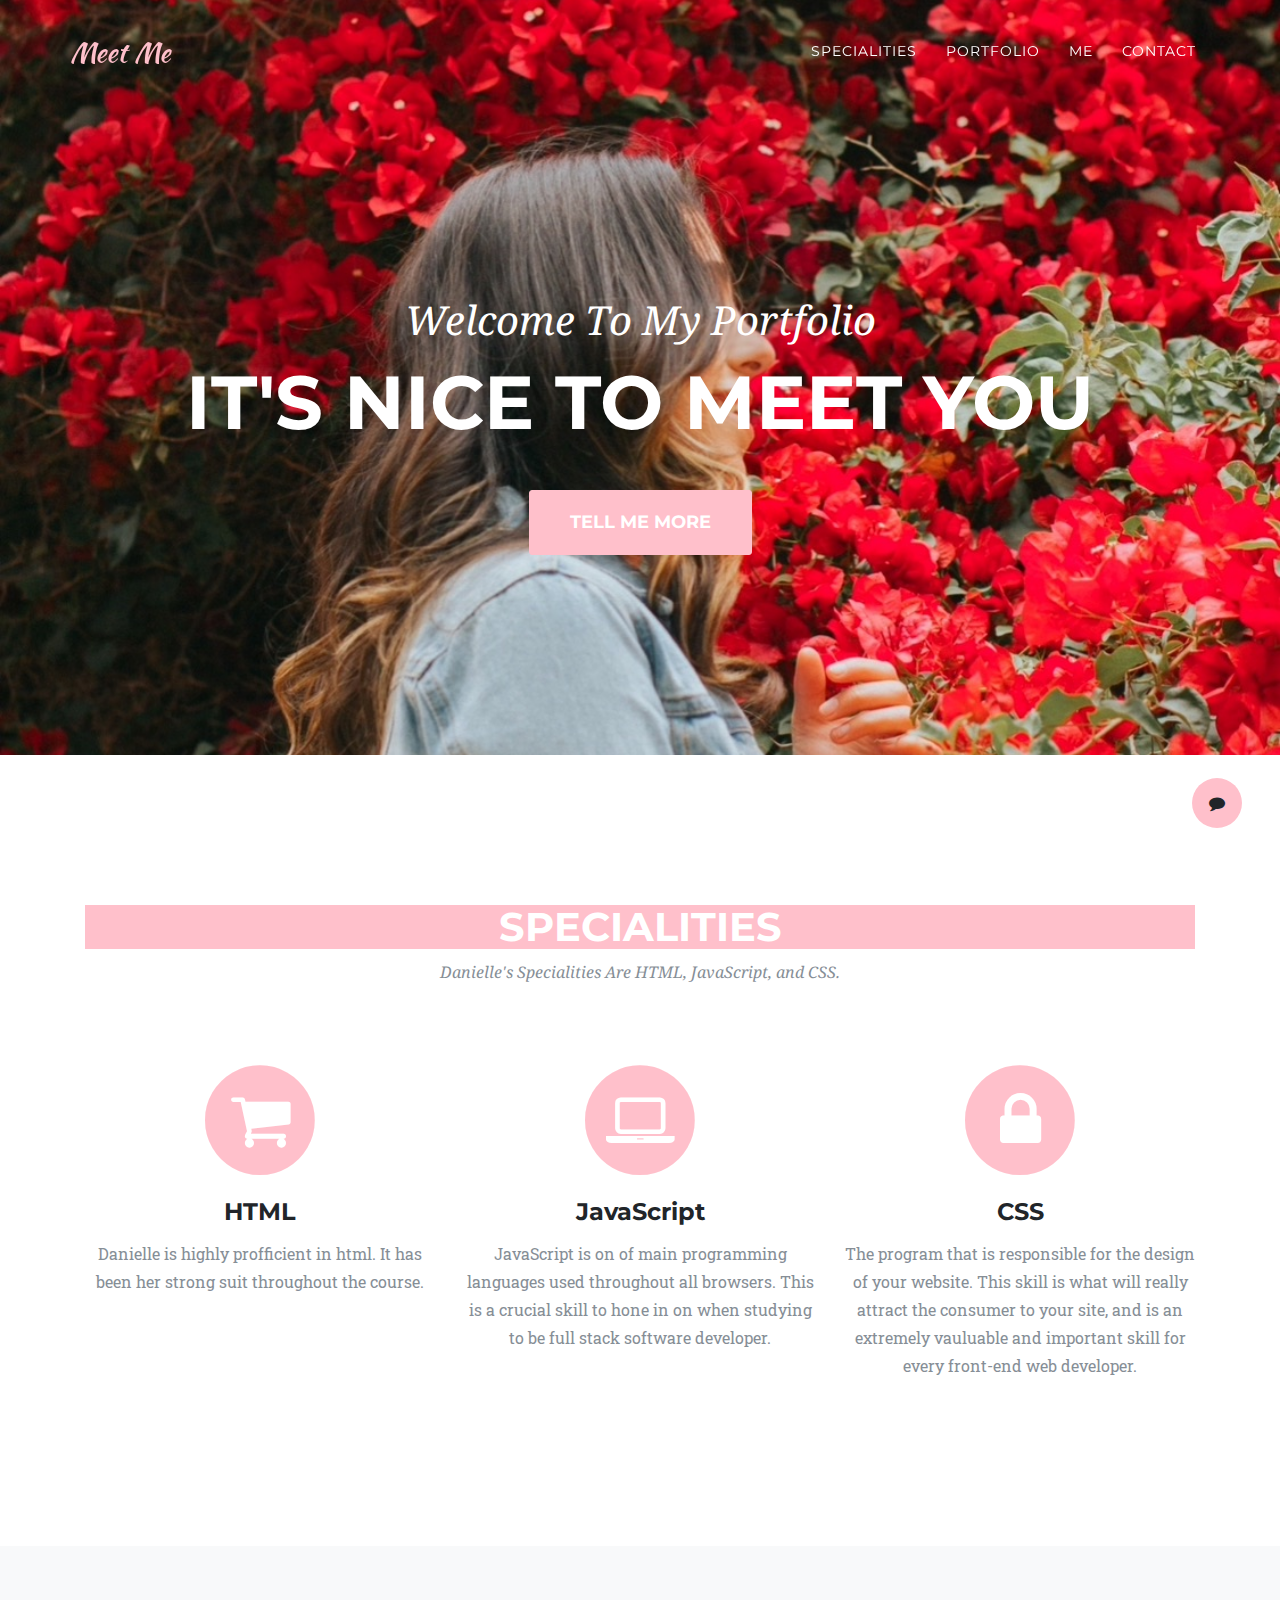
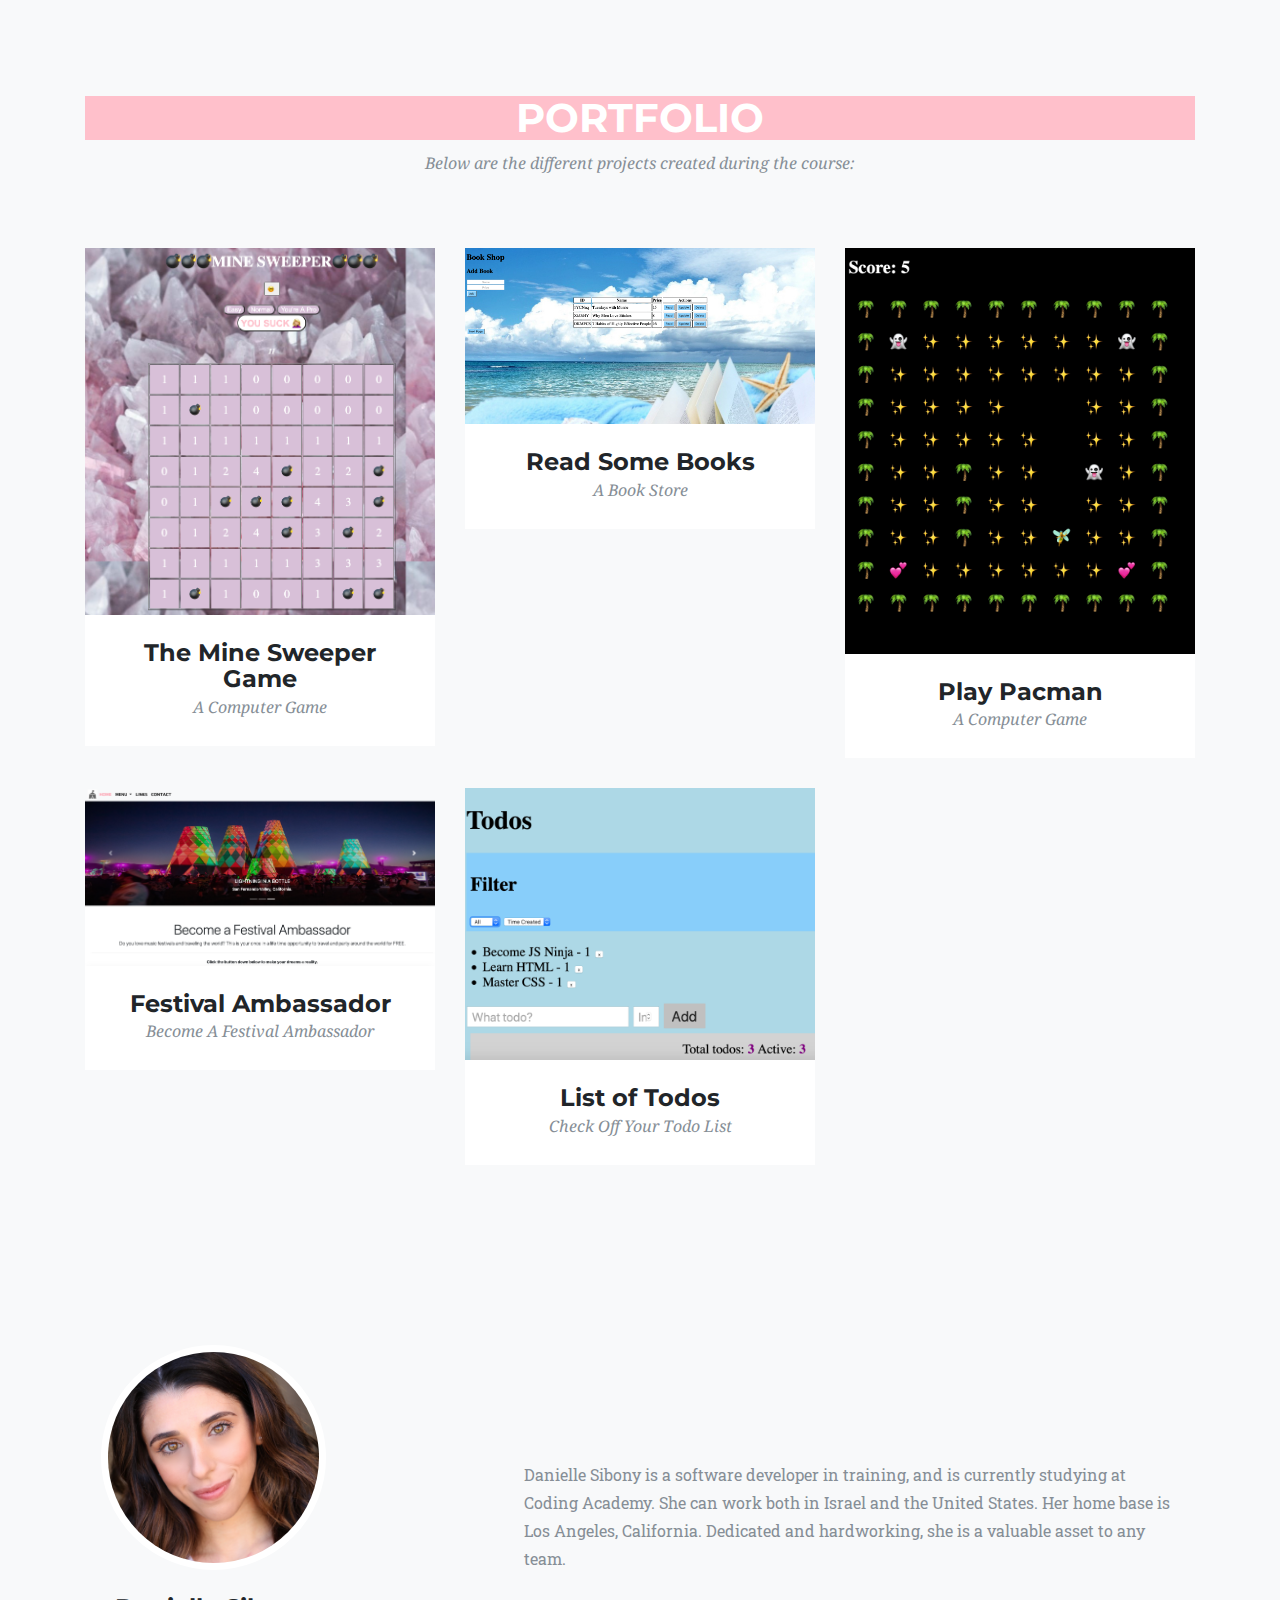
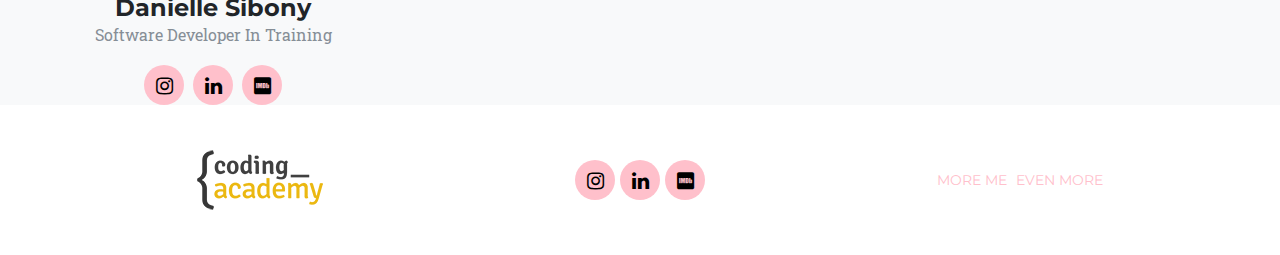
<file: index.html>
<!DOCTYPE html>
<html lang="en">

<head>

  <meta charset="utf-8">
  <meta name="viewport" content="width=device-width, initial-scale=1, shrink-to-fit=no">
  <meta name="description" content="">
  <meta name="author" content="">

  <title>Coding Academy</title>

  <!-- Bootstrap core CSS -->
  <link href="vendor/bootstrap/css/bootstrap.min.css" rel="stylesheet">

  <!-- Custom fonts for this template -->
  <link href="vendor/font-awesome/css/font-awesome.min.css" rel="stylesheet" type="text/css">
  <link href="https://fonts.googleapis.com/css?family=Montserrat:400,700" rel="stylesheet" type="text/css">
  <link href='https://fonts.googleapis.com/css?family=Kaushan+Script' rel='stylesheet' type='text/css'>
  <link href='https://fonts.googleapis.com/css?family=Droid+Serif:400,700,400italic,700italic' rel='stylesheet'
    type='text/css'>
  <link href='https://fonts.googleapis.com/css?family=Roboto+Slab:400,100,300,700' rel='stylesheet' type='text/css'>

  <!-- Custom styles for this template -->
  <link href="css/ca-gallery.css" rel="stylesheet">

</head>

<body id="page-top" onload="onInit()">
  <div class="offcanvas-btn" onClick="openCanvas()">
    <i class="fa fa-comment" aria-hidden="true"></i>
  </div>
  <aside class="offcanvas-aside">

    <!-- Contact -->
    <section id="contact">
        <h4 class="myheader">Contact Me</h4>
      <form >
        <div class="form-group">
          <label for="email-input">Email address</label>
          <input type="email" class="form-control" id="email-input" placeholder="name@example.com">
        </div>
        <div class="form-group">
          <label for="subject-input">Subject</label>
          <input type="text" class="form-control" id="subject-input" placeholder="Subject">
        </div>
        <div class="form-group">
          <label for="message-input">Message</label>
          <textarea class="form-control" id="message-input" rows="3" placeholder="Message"></textarea>
        </div>
        <button onclick="openEmail()" type="button" class="btn btn-primary form-button">Submit</button>
      </form>
    </section>

  </aside>

  <!-- Navigation -->
  <nav class="navbar navbar-expand-lg navbar-dark fixed-top" id="mainNav">
    <div class="container">
      <a class="navbar-brand js-scroll-trigger" href="#page-top">Meet Me</a>
      <button class="navbar-toggler navbar-toggler-right" type="button" data-toggle="collapse"
        data-target="#navbarResponsive" aria-controls="navbarResponsive" aria-expanded="false"
        aria-label="Toggle navigation">
        <i class="fa fa-bars"></i>
      </button>
      <div class="collapse navbar-collapse" id="navbarResponsive">
        <ul class="navbar-nav ml-auto">
          <li class="nav-item">
            <a class="nav-link js-scroll-trigger" href="#services">Specialities</a>
          </li>
          <li class="nav-item">
            <a class="nav-link js-scroll-trigger" href="#portfolio">Portfolio</a>
          </li>
          <li class="nav-item">
            <a class="nav-link js-scroll-trigger" href="#me">Me</a>
          </li>
          <li class="nav-item">
            <a class="nav-link js-scroll-trigger" onClick="openCanvas()">Contact</a>
          </li>
        </ul>
      </div>
    </div>
  </nav>

  <!-- Header -->
  <header class="masthead">
    <div class="container">
      <div class="intro-text">
        <div class="intro-lead-in">Welcome To My Portfolio</div>
        <div class="intro-heading">It's Nice To Meet You</div>
        <a class="btn btn-xl js-scroll-trigger" href="#services">Tell Me More</a>
      </div>
    </div>
  </header>

  <!-- Services -->
  <section id="services">
    <div class="container">
      <div class="row">
        <div class="col-lg-12 text-center">
          <h2 class="section-heading">Specialities</h2>
          <h3 class="section-subheading text-muted">Danielle's Specialities Are HTML, JavaScript, and CSS.</h3>
        </div>
      </div>
      <div class="row text-center">
        <div class="col-md-4">
          <span class="fa-stack fa-4x">
            <i class="fa fa-circle fa-stack-2x text-primary"></i>
            <i class="fa fa-shopping-cart fa-stack-1x fa-inverse"></i>
          </span>
          <h4 class="service-heading">HTML</h4>
          <p class="text-muted">Danielle is highly profficient in html. It has been her strong suit throughout the
            course.</p>
        </div>
        <div class="col-md-4">
          <span class="fa-stack fa-4x">
            <i class="fa fa-circle fa-stack-2x text-primary"></i>
            <i class="fa fa-laptop fa-stack-1x fa-inverse"></i>
          </span>
          <h4 class="service-heading">JavaScript</h4>
          <p class="text-muted">JavaScript is on of main programming languages used throughout all browsers. This is a
            crucial skill to hone in on when studying to be full stack software developer.</p>
        </div>
        <div class="col-md-4">
          <span class="fa-stack fa-4x">
            <i class="fa fa-circle fa-stack-2x text-primary"></i>
            <i class="fa fa-lock fa-stack-1x fa-inverse"></i>
          </span>
          <h4 class="service-heading">CSS</h4>
          <p class="text-muted">The program that is responsible for the design of your website. This skill is what will
            really attract the consumer to your site, and is an extremely vauluable and important skill for every
            front-end web developer.</p>
        </div>
      </div>
    </div>
  </section>

  <!-- Portfolio Grid -->
  <section class="bg-light" id="portfolio">
    <div class="container">
      <div class="row">
        <div class="col-lg-12 text-center">
          <h2 class="section-heading">Portfolio</h2>
          <h3 class="section-subheading text-muted">Below are the different projects created during the course:</h3>
        </div>
      </div>
      <div class="row portfolio-thumbnail">
        <div class="col-md-4 col-sm-6 portfolio-item">
          <a class="portfolio-link" data-toggle="modal" href="#portfolioModal1">
            <div class="portfolio-hover">
              <div class="portfolio-hover-content">
                <i class="fa fa-plus fa-3x"></i>
              </div>
            </div>
            <img class="img-fluid" src="img/portfolio/01-thumbnail.jpg" alt="">
          </a>
          <div class="portfolio-caption">
            <h4>Threads</h4>
            <p class="text-muted">Illustration</p>
          </div>
        </div>
      </div>
    </div>
  </section>


  <!-- Me -->
  <section class="bg-light" id="me" style="padding: 0px;">
    <div class="row">
      <div class="col-sm-4">
        <div class="team-member">
          <img class="mx-auto rounded-circle" src="img/headshot6.jpg" alt="">
          <h4>Danielle Sibony</h4>
          <p class="text-muted">Software Developer In Training</p>
          <ul class="list-inline social-buttons">
            <li class="list-inline-item">
              <a target="_blank" href="https://www.instagram.com/teamsmallz/">
                <i class="fa fa-instagram"></i>
              </a>
            </li>
            <li class="list-inline-item">
              <a target="_blank" href="https://www.linkedin.com/in/danielle-sibony-9a38a2bb">
                <i class="fa fa-linkedin"></i>
              </a>
            </li>
            <li class="list-inline-item">
              <a target="_blank" href="https://www.imdb.com/name/nm9786728/?ref_=fn_al_nm_1">
                <i class="fa fa-imdb"></i>
              </a>
            </li>
          </ul>
        </div>
      </div>
      <div class="col-sm-8 flex-align-center">
        <p class="large text-muted  about-description">Danielle Sibony is a software developer in training, and is
          currently studying at Coding Academy. She can work both in Israel and the United States. Her home base is Los
          Angeles, California. Dedicated and hardworking, she is a valuable asset to any team. </p>
      </div>
    </div>
  </section>


  <!-- Footer -->
  <footer>
    <div class="container">
      <div class="row">
        <div class="col-md-4 flex-align-center">
          <a href="http://coding-academy.org" target="_blank">
            <img src="./img/ca-logo.png" alt="">
          </a>
        </div>
        <div class="col-md-4 flex-align-center">
          <ul class="list-inline social-buttons flex-align-center">
            <li class="list-inline-item">
              <a target="_blank" href="https://www.instagram.com/teamsmallz/">
                <i class="fa fa-instagram"></i>
              </a>
            </li>
            <li class="list-inline-item">
              <a target="_blank" href="https://www.linkedin.com/in/danielle-sibony-9a38a2bb">
                <i class="fa fa-linkedin"></i>
              </a>
            </li>
            <li class="list-inline-item">
              <a target="_blank" href="https://www.imdb.com/name/nm9786728/?ref_=fn_al_nm_1">
                <i class="fa fa-imdb"></i>
              </a>
            </li>
          </ul>
        </div>
        <div class="col-md-4 flex-align-center">
          <ul class="list-inline quicklinks">
            <li class="list-inline-item">
              <a href="#">More Me</a>
            </li>
            <li class="list-inline-item">
              <a href="#">Even More</a>
            </li>
          </ul>
        </div>
      </div>
    </div>
  </footer>

  <!-- Portfolio Modals -->

  <!-- Modal 1 -->
  <div class="portfolio-modal modal fade" id="portfolioModal1" tabindex="-1" role="dialog" aria-hidden="true">
    <div class="modal-dialog">
      <div class="modal-content">
        <div class="close-modal" data-dismiss="modal">
          <div class="lr">
            <div class="rl"></div>
          </div>
        </div>
        <div class="container">
          <div class="row">
            <div class="col-lg-8 mx-auto">
              <div class="modal-project">
                <div class="modal-body">
                  <!-- Project Details Go Here -->
                  <h2>Project Name</h2>
                  <p class="item-intro text-muted">Lorem ipsum dolor sit amet consectetur.</p>
                  <button class="btn view-proj" type="button">
                    View Project</button>
                  <img class="img-fluid d-block mx-auto" src="img/portfolio/01-full.jpg" alt="">
                  <p>Use this area to describe your project. Lorem ipsum dolor sit amet, consectetur adipisicing elit.
                    Est
                    blanditiis
                    dolorem culpa incidunt minus dignissimos deserunt repellat aperiam quasi sunt officia expedita
                    beatae
                    cupiditate,
                    maiores repudiandae, nostrum, reiciendis facere nemo!</p>
                  <ul class="list-inline">
                    <li>Date: January 2017</li>
                    <li>Client: Threads</li>
                    <li>Category: Illustration</li>
                  </ul>
                  <button class="btn btn-primary" data-dismiss="modal" type="button">
                    <i class="fa fa-times"></i>
                    Close Project</button>
                </div>
              </div>
            </div>
          </div>
        </div>
      </div>
    </div>
  </div>


  <!-- Bootstrap core JavaScript -->
  <script src="vendor/jquery/jquery.min.js"></script>
  <script src="vendor/popper/popper.min.js"></script>
  <script src="vendor/bootstrap/js/bootstrap.min.js"></script>

  <!-- Plugin JavaScript -->
  <script src="vendor/jquery-easing/jquery.easing.min.js"></script>

  <!-- Custom scripts for this template -->
  <script src="js/ca-gallery.js"></script>
  <script src="js/offCanvas.js"></script>
  <script src="js/service.js"></script>
  <script src="js/main.js"></script>


</body>

</html>
</file>
<file: css/ca-gallery.css>
body {
    overflow-x: hidden;
    font-family: 'Roboto Slab', 'Helvetica Neue', Helvetica, Arial, sans-serif;
}
p {
    line-height: 1.75;
}
a {
    color: pink;
}
a.active,
a:active,
a:focus,
a:hover {
    color: rgb(255, 140, 159);;
}
h1,
h2,
h3,
h4,
h5,
h6 {
    font-weight: 700;
    font-family: 'Montserrat', 'Helvetica Neue', Helvetica, Arial, sans-serif;
    text-transform: uppercase;
}
section {
    padding: 100px 0;
}
section h2.section-heading {
    font-size: 40px;
    margin-top: 0;
    margin-bottom: 15px;
    background-color: pink;
    color: white;
}
section h3.section-subheading {
    font-size: 16px;
    font-weight: 400;
    font-style: italic;
    margin-bottom: 75px;
    text-transform: none;
    font-family: 'Droid Serif', 'Helvetica Neue', Helvetica, Arial, sans-serif;
}
@media (min-width: 768px) {
    section {
        padding: 150px 0;
    }
}
::-moz-selection {
    background:pink;
    text-shadow: none;
}
::selection {
    background: pink;
    text-shadow: none;
}
img::selection {
    background: transparent;
}
img::-moz-selection {
    background: transparent;
}
body {
    -webkit-tap-highlight-color: pink;
}
.offcanvas-btn {
    z-index: 100000;
    position: fixed;
    bottom: 8%;
    right: 3%;
    height: 50px;
    width: 50px;
    background: pink;
    border-radius: 50%;
    display: flex;
    justify-content: center;
    align-items: center;
    cursor: pointer;
    margin-right: 0;
    transition: all 0.3s ease;
}
.offcanvas-btn-open {
    margin-right: 80vw;
}
.offcanvas-aside {
    position: fixed;
    height: 100%;
    background: pink;
    color: white;
    width: 80vw;
    right: -80vw;
    z-index: 10;
    transition: all 0.3s ease;
    display: flex;
    flex-direction: column;
    align-items: center;
    justify-content: space-around;
}
.offcanvas-aside img {
    border-radius: 50%;
}
.offcanvas-aside p {
    text-align: center;
}
.offcanvas-aside .offcanvas-content-suffix {
    height: 20%;
}

@media (min-width: 575px) {
    .offcanvas-btn-open {
        margin-right: 30vw;
    }
    .offcanvas-aside {
        width: 30vw;
        right: -30vw;
    }
}
.offcanvas-aside-open {
    right: 0;
    
}

#mainNav {
    background-color: #222222;
    z-index: 5;
}
#mainNav .navbar-toggler {
    font-size: 12px;
    right: 0;
    padding: 13px;
    text-transform: uppercase;
    color: white;
    border: 0;
    background-color: pink;
    font-family: 'Montserrat', 'Helvetica Neue', Helvetica, Arial, sans-serif;
    text-transform: uppercase;
}
#mainNav .navbar-brand {
    color: pink;
    font-family: 'Kaushan Script', 'Helvetica Neue', Helvetica, Arial, cursive;
}
#mainNav .navbar-brand.active,
#mainNav .navbar-brand:active,
#mainNav .navbar-brand:focus,
#mainNav .navbar-brand:hover {
    color: pink;
}
#mainNav .navbar-nav .nav-item .nav-link {
    font-size: 90%;
    font-weight: 400;
    padding: 0.75em 0;
    letter-spacing: 1px;
    color: white;
    font-family: 'Montserrat', 'Helvetica Neue', Helvetica, Arial, sans-serif;
    text-transform: uppercase;
}
#mainNav .navbar-nav .nav-item .nav-link.active,
#mainNav .navbar-nav .nav-item .nav-link:hover {
    color:pink;
}
@media (min-width: 992px) {
    
    #mainNav {
        padding-top: 25px;
        padding-bottom: 25px;
        -webkit-transition: padding-top 0.3s, padding-bottom 0.3s;
        -moz-transition: padding-top 0.3s, padding-bottom 0.3s;
        transition: padding-top 0.3s, padding-bottom 0.3s;
        border: none;
        background-color: transparent;
    }
    #mainNav .navbar-brand {
        font-size: 1.75em;
        -webkit-transition: all 0.3s;
        -moz-transition: all 0.3s;
        transition: all 0.3s;
    }
    #mainNav .navbar-nav .nav-item .nav-link {
        padding: 1.1em 1em !important;
    }
    #mainNav.navbar-shrink {
        padding-top: 0;
        padding-bottom: 0;
        background-color: #222222;
    }
    #mainNav.navbar-shrink .navbar-brand {
        font-size: 1.25em;
        padding: 12px 0;
    }
   
}
header.masthead {
    text-align: center;
    color: white;
    background-image: url("../img/flowers.jpg");
    background-repeat: no-repeat;
    background-attachment: scroll;
    background-position: center center;
    -webkit-background-size: cover;
    -moz-background-size: cover;
    -o-background-size: cover;
    background-size: cover;
}
header.masthead .intro-text {
    padding-top: 150px;
    padding-bottom: 100px;
}
header.masthead .intro-text .intro-lead-in {
    font-size: 22px;
    font-style: italic;
    line-height: 22px;
    margin-bottom: 25px;
    font-family: 'Droid Serif', 'Helvetica Neue', Helvetica, Arial, sans-serif;
}
header.masthead .intro-text .intro-heading {
    font-size: 50px;
    font-weight: 700;
    line-height: 50px;
    margin-bottom: 25px;
    font-family: 'Montserrat', 'Helvetica Neue', Helvetica, Arial, sans-serif;
    text-transform: uppercase;
}
@media (min-width: 768px) {
    header.masthead .intro-text {
        padding-top: 300px;
        padding-bottom: 200px;
    }
    header.masthead .intro-text .intro-lead-in {
        font-size: 40px;
        font-style: italic;
        line-height: 40px;
        margin-bottom: 25px;
        font-family: 'Droid Serif', 'Helvetica Neue', Helvetica, Arial, sans-serif;
    }
    header.masthead .intro-text .intro-heading {
        font-size: 75px;
        font-weight: 700;
        line-height: 75px;
        margin-bottom: 50px;
        font-family: 'Montserrat', 'Helvetica Neue', Helvetica, Arial, sans-serif;
        text-transform: uppercase;
    }
}
.service-heading {
    margin: 15px 0;
    text-transform: none;
}
.portfolio-thumbnails{
flex-flow: column wrap;
}

#portfolio .portfolio-item {
    right: 0;
    margin: 0 0 15px;
    /* flex-flow: column wrap; */
}
#portfolio .portfolio-item .portfolio-link {
    position: relative;
    display: block;
    max-width: 400px;
    margin: 0 auto;
    cursor: pointer;
}
#portfolio .portfolio-item .portfolio-link .portfolio-hover {
    position: absolute;
    width: 100%;
    height: 100%;
    -webkit-transition: all ease 0.5s;
    -moz-transition: all ease 0.5s;
    transition: all ease 0.5s;
    opacity: 0;
    background: pink;
}
#portfolio .portfolio-item .portfolio-link .portfolio-hover:hover {
    opacity: 1;
}
#portfolio .portfolio-item .portfolio-link .portfolio-hover .portfolio-hover-content {
    font-size: 20px;
    position: absolute;
    top: 50%;
    width: 100%;
    height: 20px;
    margin-top: -12px;
    text-align: center;
    color: white;
}
#portfolio .portfolio-item .portfolio-link .portfolio-hover .portfolio-hover-content i {
    margin-top: -12px;
}
#portfolio .portfolio-item .portfolio-link .portfolio-hover .portfolio-hover-content h3,
#portfolio .portfolio-item .portfolio-link .portfolio-hover .portfolio-hover-content h4 {
    margin: 0;
}
#portfolio .portfolio-item .portfolio-caption {
    max-width: 400px;
    margin: 0 auto;
    padding: 25px;
    text-align: center;
    background-color: white;
}
#portfolio .portfolio-item .portfolio-caption h4 {
    margin: 0;
    text-transform: none;
}
#portfolio .portfolio-item .portfolio-caption p {
    font-size: 16px;
    font-style: italic;
    margin: 0;
    font-family: 'Droid Serif', 'Helvetica Neue', Helvetica, Arial, sans-serif;
}
#portfolio * {
    z-index: 2;
    /* flex-flow: row wrap; */
}
@media (min-width: 767px) {
    #portfolio .portfolio-item {
        margin: 0 0 30px;
    }
}
.portfolio-modal .modal-dialog {
    max-width: none;
    height: 100%;
    margin: 0;
}
.portfolio-modal .modal-content {
    min-height: 100%;
    padding: 100px 0;
    text-align: center;
    border: none;
    border-radius: 0;
    background-clip: border-box;
    -webkit-box-shadow: none;
    box-shadow: none;
}
.portfolio-modal .modal-content h2 {
    font-size: 3em;
    margin-bottom: 15px;
}
.portfolio-modal .modal-content p {
    margin-bottom: 30px;
}
.portfolio-modal .modal-content p.item-intro {
    font-size: 16px;
    font-style: italic;
    margin: 20px 0 30px;
    font-family: 'Droid Serif', 'Helvetica Neue', Helvetica, Arial, sans-serif;
}
.portfolio-modal .modal-content ul.list-inline {
    margin-top: 0;
    margin-bottom: 30px;
}
.portfolio-modal .modal-content img {
    margin-bottom: 30px;
}
.portfolio-modal .modal-content button {
    cursor: pointer;
}
.portfolio-modal .close-modal {
    position: absolute;
    top: 25px;
    right: 25px;
    width: 75px;
    height: 75px;
    cursor: pointer;
    background-color: transparent;
}
.portfolio-modal .close-modal:hover {
    opacity: 0.3;
}
.portfolio-modal .close-modal .lr {
    /* Safari and Chrome */
    
    z-index: 1051;
    width: 1px;
    height: 75px;
    margin-left: 35px;
    /* IE 9 */
    
    -webkit-transform: rotate(45deg);
    -ms-transform: rotate(45deg);
    transform: rotate(45deg);
    background-color: #222222;
}
.portfolio-modal .close-modal .lr .rl {
    /* Safari and Chrome */
    
    z-index: 1052;
    width: 1px;
    height: 75px;
    /* IE 9 */
    
    -webkit-transform: rotate(90deg);
    -ms-transform: rotate(90deg);
    transform: rotate(90deg);
    background-color: #222222;
}
.portfolio-modal .modal-backdrop {
    display: none;
    opacity: 0;
}
.timeline {
    position: relative;
    padding: 0;
    list-style: none;
}
.timeline:before {
    position: absolute;
    top: 0;
    bottom: 0;
    left: 40px;
    width: 2px;
    margin-left: -1.5px;
    content: '';
    background-color: #f1f1f1;
}
.timeline > li {
    position: relative;
    min-height: 50px;
    margin-bottom: 50px;
}
.timeline > li:after,
.timeline > li:before {
    display: table;
    content: ' ';
}
.timeline > li:after {
    clear: both;
}
.timeline > li .timeline-panel {
    position: relative;
    float: right;
    width: 100%;
    padding: 0 20px 0 100px;
    text-align: left;
}
.timeline > li .timeline-panel:before {
    right: auto;
    left: -15px;
    border-right-width: 15px;
    border-left-width: 0;
}
.timeline > li .timeline-panel:after {
    right: auto;
    left: -14px;
    border-right-width: 14px;
    border-left-width: 0;
}
.timeline > li .timeline-image {
    position: absolute;
    z-index: 100;
    left: 0;
    width: 80px;
    height: 80px;
    margin-left: 0;
    text-align: center;
    color: white;
    border: 7px solid #f1f1f1;
    border-radius: 100%;
    background-color: pink;
}
.timeline > li .timeline-image h4 {
    font-size: 10px;
    line-height: 14px;
    margin-top: 12px;
}
.timeline > li.timeline-inverted > .timeline-panel {
    float: right;
    padding: 0 20px 0 100px;
    text-align: left;
}
.timeline > li.timeline-inverted > .timeline-panel:before {
    right: auto;
    left: -15px;
    border-right-width: 15px;
    border-left-width: 0;
}
.timeline > li.timeline-inverted > .timeline-panel:after {
    right: auto;
    left: -14px;
    border-right-width: 14px;
    border-left-width: 0;
}
.timeline > li:last-child {
    margin-bottom: 0;
}
.timeline .timeline-heading h4 {
    margin-top: 0;
    color: inherit;
}
.timeline .timeline-heading h4.subheading {
    text-transform: none;
}
.timeline .timeline-body > ul,
.timeline .timeline-body > p {
    margin-bottom: 0;
}
@media (min-width: 768px) {
    .timeline:before {
        left: 50%;
    }
    .timeline > li {
        min-height: 100px;
        margin-bottom: 100px;
    }
    .timeline > li .timeline-panel {
        float: left;
        width: 41%;
        padding: 0 20px 20px 30px;
        text-align: right;
    }
    .timeline > li .timeline-image {
        left: 50%;
        width: 100px;
        height: 100px;
        margin-left: -50px;
    }
    .timeline > li .timeline-image h4 {
        font-size: 13px;
        line-height: 18px;
        margin-top: 16px;
    }
    .timeline > li.timeline-inverted > .timeline-panel {
        float: right;
        padding: 0 30px 20px 20px;
        text-align: left;
    }
}
@media (min-width: 992px) {
    .timeline > li {
        min-height: 150px;
    }
    .timeline > li .timeline-panel {
        padding: 0 20px 20px;
    }
    .timeline > li .timeline-image {
        width: 150px;
        height: 150px;
        margin-left: -75px;
    }
    .timeline > li .timeline-image h4 {
        font-size: 18px;
        line-height: 26px;
        margin-top: 30px;
    }
    .timeline > li.timeline-inverted > .timeline-panel {
        padding: 0 20px 20px;
    }
}
@media (min-width: 1200px) {
    .timeline > li {
        min-height: 170px;
    }
    .timeline > li .timeline-panel {
        padding: 0 20px 20px 100px;
    }
    .timeline > li .timeline-image {
        width: 170px;
        height: 170px;
        margin-left: -85px;
    }
    .timeline > li .timeline-image h4 {
        margin-top: 40px;
    }
    .timeline > li.timeline-inverted > .timeline-panel {
        padding: 0 100px 20px 20px;
    }
}
.team-member {
    text-align: center;
}
.team-member img {
    width: 225px;
    height: 225px;
    object-fit: cover;
    object-position: top;
    border: 7px solid white;
    /* justify-content: center; */
}
.team-member h4 {
    margin-top: 25px;
    margin-bottom: 0;
    text-transform: none;
}
.team-member p {
    margin-top: 0;
}
.about-description {
    max-width: 80%;
}
@media (max-width: 800px) {
    .about-description {
        text-align: center;
        margin-top: 1rem;
        margin-bottom: 1rem;
    }
}
footer {
    padding: 25px 0;
    text-align: center;
}
footer span.copyright {
    font-size: 90%;
    line-height: 40px;
    text-transform: none;
    font-family: 'Montserrat', 'Helvetica Neue', Helvetica, Arial, sans-serif;
    text-transform: uppercase;
}
footer ul.quicklinks {
    font-size: 90%;
    line-height: 40px;
    margin-bottom: 0;
    text-transform: none;
    font-family: 'Montserrat', 'Helvetica Neue', Helvetica, Arial, sans-serif;
    text-transform: uppercase;
}
ul.social-buttons {
    margin-bottom: 0;
}
ul.social-buttons li a {
    font-size: 20px;
    line-height: 40px;
    display: block;
    width: 40px;
    height: 40px;
    -webkit-transition: all 0.3s;
    -moz-transition: all 0.3s;
    transition: all 0.3s;
    color:black;
    border-radius: 100%;
    outline: none;
    background-color: pink;
}
ul.social-buttons li a:active,
ul.social-buttons li a:focus,
ul.social-buttons li a:hover {
    background-color: rgb(255, 140, 159);
}
.flex-align-center {
    display: flex;
    justify-content: center;
    align-items: center;
}
.text-primary {
    color: pink !important;
}
.btn-primary {
    font-weight: 700;
    color: white;
    border-color: pink;
    background-color:pink;
    font-family: 'Montserrat', 'Helvetica Neue', Helvetica, Arial, sans-serif;
    text-transform: uppercase;
}
.btn-primary.focus,
.btn-primary:focus {
    color: white;
    border-color: rgb(255, 176, 189);
    background-color: pink;
}
.btn-primary:hover {
    color: white;
    border-color: pink;
    background-color: pink;
}
.btn-primary.active,
.btn-primary:active,
.open > .btn-primary.dropdown-toggle {
    color: white;
    border-color: pink;
    background-color: pink;
}
.btn-primary.active.focus,
.btn-primary.active:focus,
.btn-primary.active:hover,
.btn-primary:active.focus,
.btn-primary:active:focus,
.btn-primary:active:hover,
.open > .btn-primary.dropdown-toggle.focus,
.open > .btn-primary.dropdown-toggle:focus,
.open > .btn-primary.dropdown-toggle:hover {
    color: white;
    border-color: pink;
    background-color: pink;
}
.btn-primary.active,
.btn-primary:active,
.open > .btn-primary.dropdown-toggle {
    background-image: none;
}
.btn-primary.disabled.focus,
.btn-primary.disabled:focus,
.btn-primary.disabled:hover,
.btn-primary[disabled].focus,
.btn-primary[disabled]:focus,
.btn-primary[disabled]:hover,
fieldset[disabled] .btn-primary.focus,
fieldset[disabled] .btn-primary:focus,
fieldset[disabled] .btn-primary:hover {
    border-color: pink;
    background-color: pink;
}
.btn-primary .badge {
    color: pink;
    background-color: white;
}
.btn-xl {
    font-size: 18px;
    font-weight: 700;
    padding: 20px 40px;
    border-radius: 3px;
    color: white;
    border-color: pink;
    background-color:pink;
    font-family: 'Montserrat', 'Helvetica Neue', Helvetica, Arial, sans-serif;
    text-transform: uppercase;
}
.btn-xl.focus,
.btn-xl:focus {
    color: white;
    border-color:  rgb(255, 176, 189);
    background-color: pink;
}
.btn-xl:hover {
    color: white;
    border-color:  rgb(255, 176, 189)1;
    background-color: rgb(255, 140, 159);
}
.btn-xl.active,
.btn-xl:active,
.open > .btn-xl.dropdown-toggle {
    color: white;
    border-color: rgb(255, 176, 189);
    background-color:pink;
}
.btn-xl.active.focus,
.btn-xl.active:focus,
.btn-xl.active:hover,
.btn-xl:active.focus,
.btn-xl:active:focus,
.btn-xl:active:hover,
.open > .btn-xl.dropdown-toggle.focus,
.open > .btn-xl.dropdown-toggle:focus,
.open > .btn-xl.dropdown-toggle:hover {
    color: white;
    border-color:  rgb(255, 176, 189);
    background-color: pink;
}
.btn-xl.active,
.btn-xl:active,
.open > .btn-xl.dropdown-toggle {
    background-image: none;
}
.btn-xl.disabled.focus,
.btn-xl.disabled:focus,
.btn-xl.disabled:hover,
.btn-xl[disabled].focus,
.btn-xl[disabled]:focus,
.btn-xl[disabled]:hover,
fieldset[disabled] .btn-xl.focus,
fieldset[disabled] .btn-xl:focus,
fieldset[disabled] .btn-xl:hover {
    border-color: pink;
    background-color:pink;
}
.btn-xl .badge {
    color: pink;
    background-color: white;
}

/* reset bootstrap*/
.row {
    margin-right: 0;
    margin-left: 0;
}

.container {
    padding-right: 0;
    padding-left: 0;
}

.myheader {
    margin-bottom: 60px;
    background-color: white;
    color: pink;
    border: 1px solid white;
    text-align: center;
    -webkit-text-stroke-width: 1px;
    -webkit-text-stroke-color:  rgb(255, 140, 159);
    border-radius: 50px;
    
}

.form-group{
    background-color: white;
    color: pink;
    border: 1px solid white;
    text-align: center;
   
    
}

.form-button{
    border: 1px solid white;
}

.modal-button {
    margin-bottom: 20px;

}

.modal-button:hover{
    background-color: rgb(255, 140, 159);
}

#portfolio{
    background-color: pink;
}

.offcanvas-aside{
    display: flex;
    background-image: url(..//img/fullshot.jpg);
    /* object-fit: cover; */
    /* object-position: left; */
    background-size: 450px;
    text-align: center;
    align-items: center;
}
</file>
